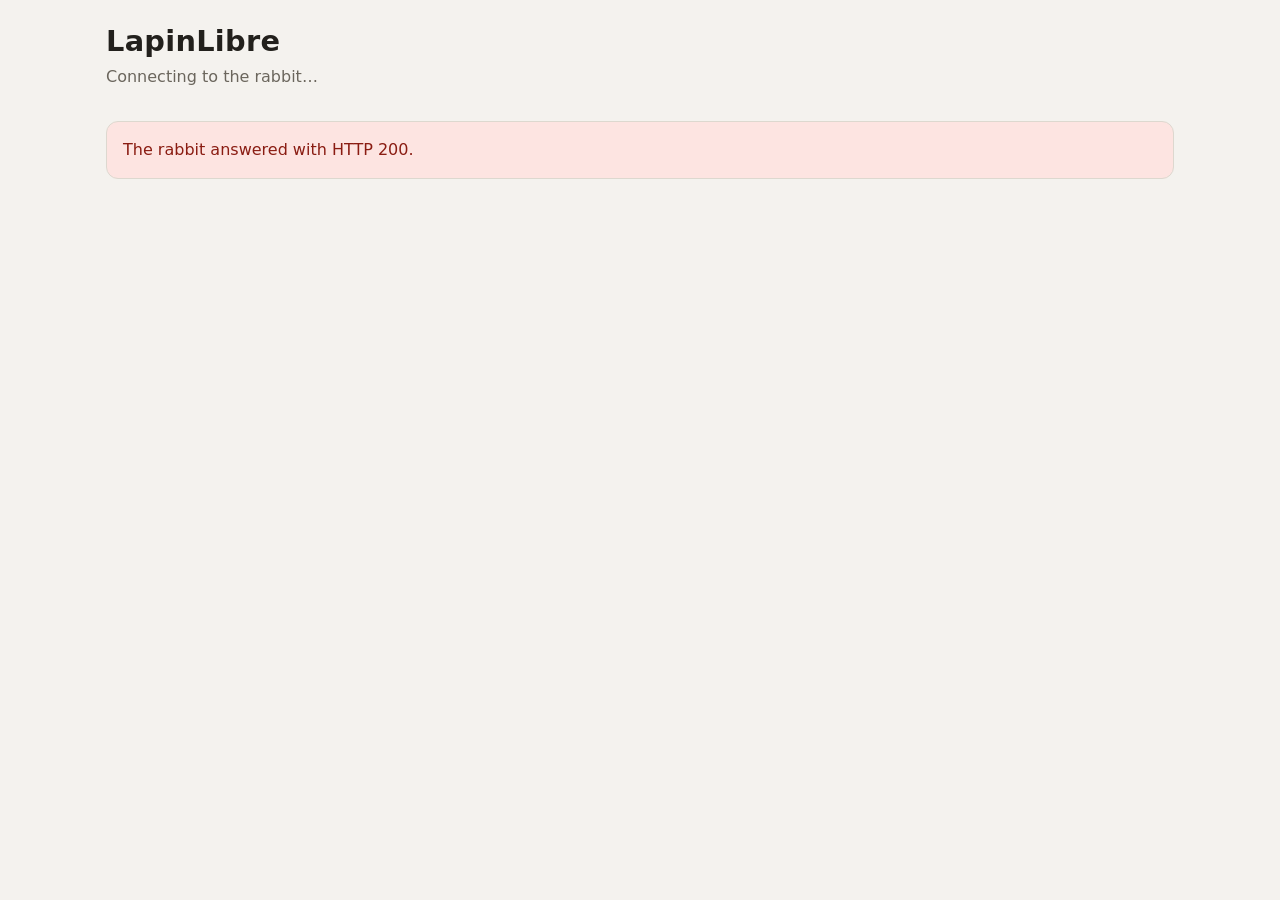
<file: image/core/usr/www/index.html>
<!DOCTYPE html>
<!-- SPDX-License-Identifier: MIT -->
<!-- LapinLibre's web page: the rabbit's status; sleep, LED, ears, sound, speech and camera; RFID
     tags and their actions; radio, moods and stories from the USB key; its logs, SSH help and a
     restart button, all through the rabbit's own API (app.js). No external
     files: it works on a network without Internet. -->
<html lang="en">
<head>
<meta charset="utf-8">
<meta name="viewport" content="width=device-width, initial-scale=1">
<title>LapinLibre</title>
<link rel="stylesheet" href="style.css">
</head>
<body>
<header>
  <h1>LapinLibre</h1>
  <p id="subtitle" class="subtitle">Connecting to the rabbit&hellip;</p>
</header>
<main>
  <p id="problem" class="card problem" role="alert" hidden></p>

  <div id="sections" hidden>
    <section id="status" class="card">
      <div class="title-row">
        <h2>Status</h2>
        <button type="button" id="status-refresh">Refresh</button>
      </div>
      <p id="telnet-warning" class="warning" hidden>Telnet is on: anyone on your network can get a root shell on this rabbit without a password. Set <code>TELNET=no</code> in <code>lapinlibre.txt</code> and run the install to turn it off.</p>
      <div id="status-groups" class="groups"></div>
      <p id="status-updated" class="note"></p>
    </section>

    <section id="sleep" class="card action-card">
      <div class="title-row">
        <h2>Sleep</h2>
      </div>
      <p id="sleep-state" class="state"></p>
      <div class="controls">
        <button type="button" id="sleep-go">Go to sleep</button>
        <button type="button" id="wake-go">Wake up</button>
        <button type="button" id="wake-silent">Wake up silently</button>
      </div>
      <p class="note">Asleep, the rabbit takes no LED, ear, sound or speech requests; the camera still works.</p>
      <p class="result" aria-live="polite"></p>
    </section>

    <section id="led" class="card action-card">
      <div class="title-row">
        <h2>LED</h2>
      </div>
      <p id="led-state" class="state"></p>
      <div class="swatches" id="led-swatches"></div>
      <div class="controls">
        <label>Colour
          <input id="led-color" type="color" value="#00ff00">
        </label>
        <label class="check"><input id="led-pulse" type="checkbox"> Pulse</label>
        <label>Second colour
          <input id="led-color2" type="color" value="#000000">
        </label>
        <label>Period (ms)
          <input id="led-speed" type="number" min="25" max="10000" value="700" inputmode="numeric">
        </label>
      </div>
      <div class="controls">
        <button type="button" id="led-set">Set the LED</button>
        <button type="button" id="led-off">Turn it off</button>
      </div>
      <p class="note">The rabbit's own software also sets the LED when its state changes (an application starting or ending, the app server coming or going), so the colour shown here is the last one set from this page or the API, which may no longer be what the nose shows.</p>
      <p class="result" aria-live="polite"></p>
    </section>

    <section id="ears" class="card action-card">
      <div class="title-row">
        <h2>Ears</h2>
      </div>
      <p id="ears-state" class="state"></p>
      <div class="controls">
        <label>Left (0&ndash;16)
          <input id="ears-left" type="number" min="0" max="16" value="0" inputmode="numeric">
        </label>
        <label>Right (0&ndash;16)
          <input id="ears-right" type="number" min="0" max="16" value="0" inputmode="numeric">
        </label>
        <label class="check"><input id="ears-recalibrate" type="checkbox" checked> Recalibrate first</label>
      </div>
      <div class="controls">
        <button type="button" id="ears-move">Move</button>
        <button type="button" id="ears-reset">Recalibrate</button>
        <button type="button" id="ears-random">Random</button>
        <button type="button" id="ears-toggle">Turn the API's ear moves off</button>
      </div>
      <p class="note">One turn of an ear is 17 steps, counted from where recalibrating leaves it.</p>
      <p class="result" aria-live="polite"></p>
    </section>

    <section id="sound" class="card action-card">
      <div class="title-row">
        <h2>Sound</h2>
      </div>
      <ul id="sound-list" class="sound-list"></ul>
      <div class="controls">
        <label class="grow">Play a URL (MP3, stream or playlist)
          <input id="sound-url" type="url" placeholder="http://radio.example/stream.mp3" autocomplete="off">
        </label>
        <button type="button" id="sound-url-play">Play</button>
      </div>
      <div class="controls">
        <button type="button" data-cmd="pause">Pause / resume</button>
        <button type="button" data-cmd="stop">Stop</button>
        <button type="button" data-cmd="previous">Previous</button>
        <button type="button" data-cmd="next">Next</button>
      </div>
      <p class="note">Sounds come from the <code>sounds</code> folder of the USB key, then from the rabbit's own.</p>
      <p class="result" aria-live="polite"></p>
    </section>

    <section id="speech" class="card action-card">
      <div class="title-row">
        <h2>Speech</h2>
      </div>
      <label class="block">Text
        <textarea id="speech-text" rows="3" maxlength="1000"></textarea>
      </label>
      <div class="controls">
        <label>Voice
          <select id="speech-voice">
            <option value="">The rabbit's language</option>
          </select>
        </label>
        <button type="button" id="speech-go">Speak</button>
        <button type="button" id="speech-clock">Say the time</button>
      </div>
      <p class="note">The rabbit speaks through the speech server of its app server (<code>SERVER=</code> in <code>lapinlibre.txt</code>, or <code>TTS_SERVER=</code> for a speech server of its own).</p>
      <p class="result" aria-live="polite"></p>
    </section>

    <section id="camera" class="card action-card">
      <div class="title-row">
        <h2>Camera</h2>
      </div>
      <p class="note">Every picture makes the rabbit's nose flash and plays the shutter sound, so it always shows the camera is in use. Pictures are kept in the rabbit's memory, the newest 10, until it restarts.</p>
      <div class="controls">
        <button type="button" id="camera-shot">Take a picture</button>
        <button type="button" id="camera-view">View a live picture</button>
        <button type="button" id="camera-clear">Delete all pictures&hellip;</button>
      </div>
      <div id="camera-clear-confirm" class="confirm" hidden>
        <p>Delete every stored picture?</p>
        <button type="button" id="camera-clear-yes" class="danger">Yes, delete them</button>
        <button type="button" id="camera-clear-no">Cancel</button>
      </div>
      <figure id="camera-live" class="live" hidden>
        <img id="camera-live-img" alt="A live picture from the rabbit's camera">
        <figcaption class="note">Not stored.</figcaption>
      </figure>
      <ul id="camera-gallery" class="gallery"></ul>
      <p class="result" aria-live="polite"></p>
    </section>

    <section id="tags" class="card action-card">
      <div class="title-row">
        <h2>RFID tags</h2>
      </div>
      <p id="tags-learning" class="state">Learning is off.</p>
      <div class="controls">
        <button type="button" id="tags-learn">Learn new tags</button>
        <button type="button" id="tags-learn-stop" hidden>Stop learning</button>
        <button type="button" id="tags-refresh">Refresh the list</button>
      </div>
      <p class="note">While learning (2 minutes at most), lay each new tag on the rabbit's nose: it flashes green for a new tag and yellow for one it knows already. While learning is on, no tag runs its action, not even one that has an action. Outside learning, a tag with an action makes the nose flash and runs its action; the rabbit's own software may also say it doesn't recognise the tag.</p>
      <ul id="tags-list" class="tag-list"></ul>
      <div id="tags-editor" class="editor" hidden>
        <h3 id="tags-editor-title">Tag</h3>
        <p id="tags-editor-learning" class="warning" hidden></p>
        <div class="controls">
          <label class="grow">Name
            <input id="tags-name" type="text" maxlength="64" autocomplete="off">
          </label>
          <label>Colour
            <select id="tags-color"></select>
          </label>
          <button type="button" id="tags-rename">Save the name and colour</button>
        </div>
        <div class="controls">
          <label class="grow">Action
            <select id="tags-kind">
              <option value="">Choose an action</option>
              <option value="tts">Say a text</option>
              <option value="sound">Play a sound</option>
              <option value="sound_control">Stop the sound</option>
              <option value="leds">Set the LED</option>
              <option value="ears">Move the ears</option>
              <option value="ears_reset">Recalibrate the ears</option>
              <option value="ears_random">Move the ears at random</option>
              <option value="sleep">Go to sleep</option>
              <option value="wakeup">Wake up</option>
              <option value="snapshot">Take a picture</option>
              <option value="apps/clock">Say the time</option>
              <option value="apps/moods">Play a mood</option>
              <option value="stories">Play a story</option>
              <option value="url">Send a request to a URL</option>
            </select>
          </label>
        </div>
        <div class="controls kind" data-kind="tts" hidden>
          <label class="grow">Text
            <input id="tags-tts-text" type="text" maxlength="1000" autocomplete="off">
          </label>
        </div>
        <div class="controls kind" data-kind="sound" hidden>
          <label class="grow">Sound
            <select id="tags-sound-id"></select>
          </label>
        </div>
        <div class="controls kind" data-kind="leds" hidden>
          <label>Colour
            <input id="tags-led-color" type="color" value="#ff0000">
          </label>
          <label class="check"><input id="tags-led-pulse" type="checkbox"> Pulse</label>
        </div>
        <div class="controls kind" data-kind="ears" hidden>
          <label>Left (0&ndash;16)
            <input id="tags-ears-left" type="number" min="0" max="16" value="0" inputmode="numeric">
          </label>
          <label>Right (0&ndash;16)
            <input id="tags-ears-right" type="number" min="0" max="16" value="0" inputmode="numeric">
          </label>
        </div>
        <div class="controls kind" data-kind="apps/moods" hidden>
          <label class="grow">Mood
            <select id="tags-mood-id"><option value="">A random mood</option></select>
          </label>
        </div>
        <div class="controls kind" data-kind="stories" hidden>
          <label class="grow">Story
            <select id="tags-story-id"></select>
          </label>
        </div>
        <div class="kind" data-kind="url" hidden>
          <div class="controls">
            <label class="grow">URL
              <input id="tags-url" type="url" placeholder="http://192.168.1.10/scene?id=3" autocomplete="off">
            </label>
          </div>
          <div class="controls">
            <label>User (optional)
              <input id="tags-url-user" type="text" autocomplete="off">
            </label>
            <label>Password (optional)
              <input id="tags-url-password" type="password" autocomplete="new-password" aria-describedby="tags-url-password-note">
            </label>
            <button type="button" id="tags-url-test">Test the request</button>
          </div>
          <p class="note">The rabbit sends an HTTP GET to the URL, at most 15 s, and throws the answer away. A password is kept on the rabbit and never shown again. For https, the rabbit checks the server's certificate.</p>
          <p id="tags-url-password-note" class="note" hidden>This action has a password stored. Leave the password empty to keep it, or type a new one.</p>
          <pre id="tags-url-answer" class="log" hidden></pre>
        </div>
        <div class="controls">
          <button type="button" id="tags-assign">Give the tag this action</button>
          <button type="button" id="tags-unassign">Remove its action and name</button>
          <button type="button" id="tags-delete" class="danger">Forget the tag</button>
          <button type="button" id="tags-close">Close</button>
        </div>
      </div>
      <div class="controls">
        <button type="button" id="tags-clear">Forget all tags&hellip;</button>
      </div>
      <div id="tags-clear-confirm" class="confirm" hidden>
        <p>Forget every learned tag and its action?</p>
        <button type="button" id="tags-clear-yes" class="danger">Yes, forget them</button>
        <button type="button" id="tags-clear-no">Cancel</button>
      </div>
      <p class="result" aria-live="polite"></p>
    </section>

    <section id="stick" class="card action-card">
      <div class="title-row">
        <h2>Radio, moods and stories</h2>
        <button type="button" id="stick-refresh">Refresh</button>
      </div>
      <h3>Radio</h3>
      <ul id="radio-list" class="sound-list"></ul>
      <h3>Moods</h3>
      <div class="controls">
        <button type="button" id="mood-random">Play a random mood</button>
      </div>
      <ul id="mood-list" class="sound-list"></ul>
      <h3>Stories</h3>
      <ul id="story-list" class="sound-list"></ul>
      <div id="stick-help" class="note" hidden>
        <p>These lists come from your own files on the LapinLibre USB key, at its top level:</p>
        <ul>
          <li><code>radios.txt</code>: one station per line, as <code>name|http://the.stream/url</code>; lines starting with <code>#</code> are skipped.</li>
          <li><code>moods/</code>: MP3 files, each named like <code>1.mp3</code> or <code>happy.mp3</code> (letters, digits, <code>_</code> and <code>-</code>); an optional <code>moods/moods.txt</code> gives them labels, one <code>name:label</code> per line.</li>
          <li><code>stories/</code>: MP3 files named the same way, with an optional <code>stories/stories.txt</code> of <code>name:label</code> lines.</li>
        </ul>
        <p>Stop playback with the Sound section's Stop button.</p>
      </div>
      <p class="result" aria-live="polite"></p>
    </section>

    <template id="get-url-template">
      <details class="get-url">
        <summary>The URL of this action</summary>
        <code class="url"></code>
        <p class="note">For home automation and scripts: they must send the web user and password, for example <code>http://admin:&lt;password&gt;@&lt;name&gt;.local/cgi-bin/&hellip;</code>.</p>
      </details>
    </template>

    <section id="logs" class="card">
      <div class="title-row">
        <h2>Logs</h2>
      </div>
      <div class="controls">
        <label>Log
          <select id="logs-source">
            <option value="system">System log</option>
            <option value="kernel">Kernel log</option>
            <option value="mpd">Music player (mpd)</option>
          </select>
        </label>
        <label>Lines
          <input id="logs-lines" type="number" min="1" max="1000" value="200" inputmode="numeric">
        </label>
        <button type="button" id="logs-refresh">Show</button>
        <button type="button" id="logs-save">Save as a file</button>
      </div>
      <pre id="logs-text" class="log" tabindex="0"></pre>
    </section>

    <section id="ssh" class="card">
      <div class="title-row">
        <h2>SSH</h2>
      </div>
      <div id="ssh-body"></div>
    </section>

    <section id="restart" class="card">
      <div class="title-row">
        <h2>Restart</h2>
      </div>
      <p>Restarting takes about a minute; the page waits for the rabbit to answer again.</p>
      <button type="button" id="reboot">Restart the rabbit&hellip;</button>
      <div id="reboot-confirm" class="confirm" hidden>
        <p>Restart the rabbit now?</p>
        <button type="button" id="reboot-yes" class="danger">Yes, restart</button>
        <button type="button" id="reboot-no">Cancel</button>
      </div>
      <p id="reboot-state" class="note" aria-live="polite"></p>
    </section>
  </div>
</main>
<script src="app.js"></script>
</body>
</html>
</file>
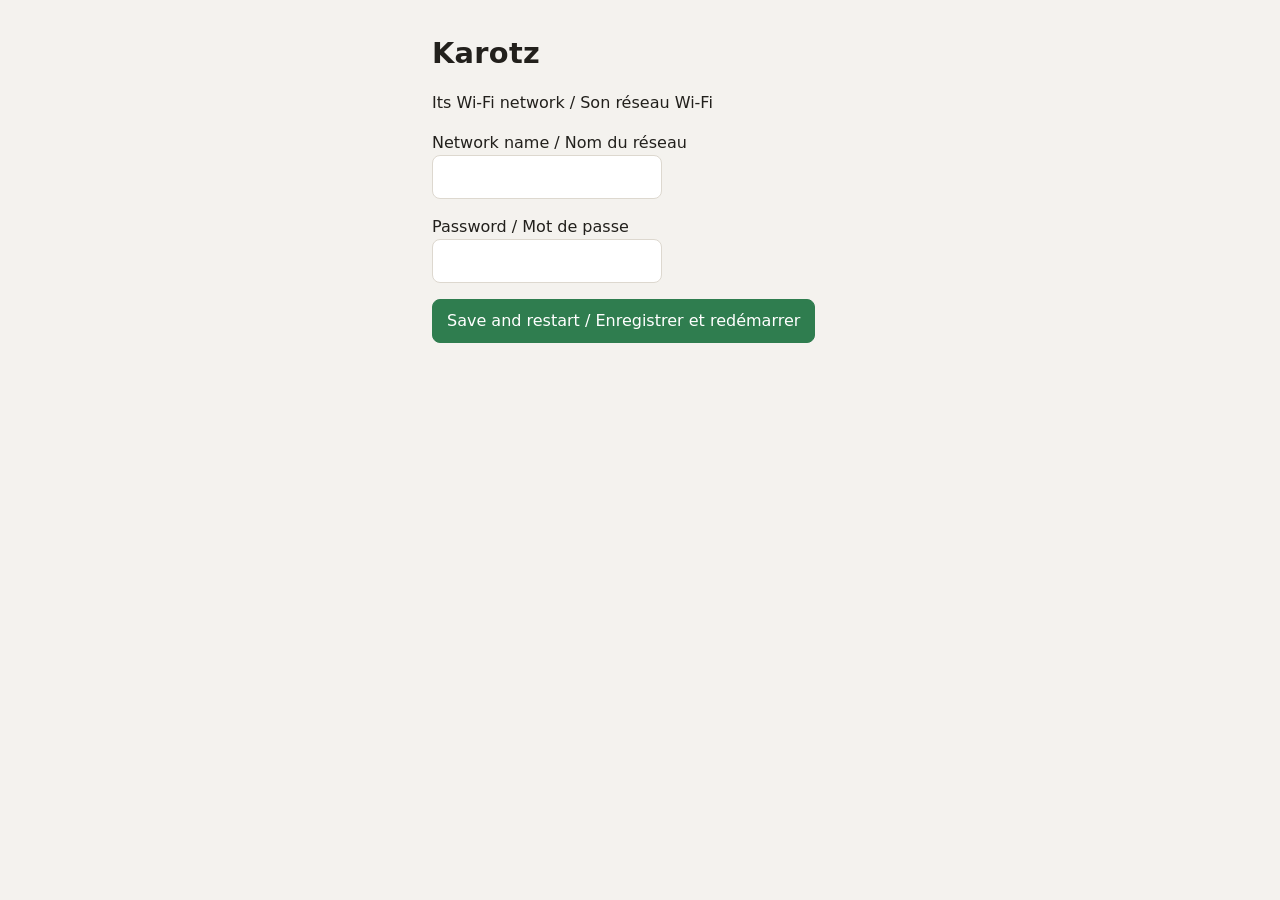
<file: image/core/usr/www/setup.html>
<!doctype html>
<!-- SPDX-License-Identifier: MIT -->
<!-- The setup network's page (karotz/scripts/hotspot.sh): the rabbit's Wi-Fi, then a reboot. -->
<html lang="en">
<head>
<meta charset="utf-8">
<meta name="viewport" content="width=device-width, initial-scale=1">
<title>Karotz setup</title>
<link rel="stylesheet" href="style.css">
</head>
<body>
<main style="max-width:28em;margin:2em auto;padding:0 1em">
<h1>Karotz</h1>
<p>Its Wi-Fi network / Son réseau Wi-Fi</p>
<form id="f">
<p><label>Network name / Nom du réseau<br><input name="ssid" maxlength="32" required autocomplete="off"></label></p>
<p><label>Password / Mot de passe<br><input name="password" type="password" minlength="8" maxlength="63" required></label></p>
<p><button>Save and restart / Enregistrer et redémarrer</button></p>
</form>
<p id="r" role="status"></p>
</main>
<script>
document.getElementById("f").addEventListener("submit", function (e) {
  e.preventDefault();
  var r = document.getElementById("r");
  fetch("/cgi-bin/wifi_setup", {method: "POST", body: new URLSearchParams(new FormData(e.target))})
    .then(function (a) { return a.json(); })
    .then(function (j) {
      r.textContent = j.return === "0"
        ? "Saved: the rabbit restarts on that network. / Enregistré : le lapin redémarre sur ce réseau."
        : (j.msg || "Refused / Refusé");
    })
    .catch(function () { r.textContent = "No answer / Pas de réponse"; });
});
</script>
</body>
</html>
</file>
<file: image/core/usr/www/style.css>
/* SPDX-License-Identifier: MIT */
/* LapinLibre's web page: one column on a phone, cards side by side where there is room, large
   touch targets, light or dark as the device prefers. */
:root {
  --bg: #f4f2ee;
  --card: #ffffff;
  --text: #22201c;
  --muted: #6b665d;
  --line: #ddd8cf;
  --accent: #2f7d4f;
  --accent-text: #ffffff;
  --warn-bg: #fff3d6;
  --warn-text: #6a4a00;
  --bad-bg: #fde4e1;
  --bad-text: #8a1c12;
  --code-bg: #efece6;
}

@media (prefers-color-scheme: dark) {
  :root {
    --bg: #181715;
    --card: #23211e;
    --text: #ece8e1;
    --muted: #a39d92;
    --line: #3a3732;
    --accent: #5cb57f;
    --accent-text: #10130f;
    --warn-bg: #3d3115;
    --warn-text: #f3d792;
    --bad-bg: #44201c;
    --bad-text: #f6b7ae;
    --code-bg: #2e2b27;
  }
}

* {
  box-sizing: border-box;
}

[hidden] {
  display: none !important;
}

html {
  -webkit-text-size-adjust: 100%;
}

body {
  margin: 0;
  background: var(--bg);
  color: var(--text);
  font: 16px/1.5 system-ui, -apple-system, "Segoe UI", Roboto, sans-serif;
}

header {
  padding: 20px 16px 8px;
  max-width: 1100px;
  margin: 0 auto;
}

h1 {
  margin: 0;
  font-size: 1.8rem;
  letter-spacing: 0.01em;
}

.subtitle {
  margin: 2px 0 0;
  color: var(--muted);
}

main {
  max-width: 1100px;
  margin: 0 auto;
  padding: 8px 16px 32px;
}

#sections {
  display: grid;
  gap: 16px;
  grid-template-columns: 1fr;
}

@media (min-width: 900px) {
  #sections {
    grid-template-columns: 1fr 1fr;
  }

  #status,
  #logs {
    grid-column: 1 / -1;
  }
}

.card {
  background: var(--card);
  border: 1px solid var(--line);
  border-radius: 12px;
  padding: 16px;
  min-width: 0;
}

.title-row {
  display: flex;
  align-items: center;
  justify-content: space-between;
  gap: 12px;
}

h2 {
  margin: 0 0 8px;
  font-size: 1.3rem;
}

h3 {
  margin: 16px 0 6px;
  font-size: 1rem;
}

.groups {
  display: grid;
  gap: 4px 24px;
  grid-template-columns: repeat(auto-fit, minmax(260px, 1fr));
}

.group.wide {
  grid-column: 1 / -1;
}

dl {
  display: grid;
  grid-template-columns: minmax(110px, auto) 1fr;
  gap: 2px 12px;
  margin: 0;
}

dt {
  color: var(--muted);
}

dd {
  margin: 0;
  overflow-wrap: anywhere;
}

.daemons {
  list-style: none;
  padding: 0;
  margin: 0;
  display: flex;
  flex-wrap: wrap;
  gap: 6px;
}

.daemons li {
  padding: 4px 10px;
  border-radius: 999px;
  font-size: 0.9rem;
}

.daemons li.up {
  background: var(--accent);
  color: var(--accent-text);
}

.daemons li.down {
  background: var(--bad-bg);
  color: var(--bad-text);
}

button,
select,
input {
  font: inherit;
  min-height: 44px;
  border-radius: 8px;
  border: 1px solid var(--line);
  background: var(--card);
  color: var(--text);
  padding: 6px 14px;
}

button {
  cursor: pointer;
  background: var(--accent);
  color: var(--accent-text);
  border-color: var(--accent);
}

button.danger {
  background: var(--bad-text);
  border-color: var(--bad-text);
  color: var(--card);
}

input[type="number"] {
  width: 7em;
}

.controls {
  display: flex;
  flex-wrap: wrap;
  align-items: end;
  gap: 10px;
  margin-bottom: 10px;
}

.controls label {
  display: flex;
  flex-direction: column;
  gap: 2px;
  color: var(--muted);
  font-size: 0.9rem;
}

.log {
  margin: 0;
  padding: 10px;
  max-height: 60vh;
  overflow: auto;
  background: var(--code-bg);
  border-radius: 8px;
  font-size: 0.8rem;
  white-space: pre-wrap;
  overflow-wrap: anywhere;
}

code {
  background: var(--code-bg);
  padding: 1px 5px;
  border-radius: 4px;
  font-size: 0.9em;
  overflow-wrap: anywhere;
}

.commands,
.keys {
  padding-left: 1.2em;
  margin: 4px 0;
}

.keys li {
  margin-bottom: 6px;
}

.key-type {
  font-weight: 600;
}

.note {
  color: var(--muted);
  font-size: 0.9rem;
  margin: 10px 0 0;
}

.warning {
  background: var(--warn-bg);
  color: var(--warn-text);
  padding: 8px 12px;
  border-radius: 8px;
}

.problem {
  background: var(--bad-bg);
  color: var(--bad-text);
}

.notice ol {
  padding-left: 1.3em;
}

.confirm {
  margin-top: 10px;
}

.confirm button {
  margin: 4px 8px 4px 0;
}

/* The cards that act on the rabbit. */
.state {
  margin: 0 0 10px;
  font-weight: 600;
}

.result {
  margin: 10px 0 0;
  min-height: 1.5em;
}

.result.problem {
  padding: 8px 12px;
  border-radius: 8px;
}

.controls .check {
  flex-direction: row;
  align-items: center;
  gap: 8px;
  min-height: 44px;
  color: var(--text);
  font-size: 1rem;
}

.controls .check input {
  min-height: 0;
  width: 22px;
  height: 22px;
}

.controls .grow {
  flex: 1 1 220px;
}

.controls .grow input {
  width: 100%;
}

input[type="color"] {
  width: 64px;
  padding: 4px;
}

label.block {
  display: flex;
  flex-direction: column;
  gap: 2px;
  color: var(--muted);
  font-size: 0.9rem;
  margin-bottom: 10px;
}

textarea {
  font: inherit;
  width: 100%;
  border-radius: 8px;
  border: 1px solid var(--line);
  background: var(--card);
  color: var(--text);
  padding: 8px 10px;
  resize: vertical;
}

.swatches {
  display: flex;
  flex-wrap: wrap;
  gap: 8px;
  margin-bottom: 10px;
}

.swatch {
  width: 44px;
  height: 44px;
  padding: 0;
  border: 2px solid var(--line);
  border-radius: 50%;
}

.chip {
  display: inline-block;
  width: 1em;
  height: 1em;
  border-radius: 50%;
  border: 1px solid var(--line);
  vertical-align: -0.15em;
}

.sound-list {
  list-style: none;
  padding: 0;
  margin: 0 0 10px;
  max-height: 40vh;
  overflow: auto;
}

.sound-list li {
  display: flex;
  align-items: center;
  justify-content: space-between;
  gap: 10px;
  padding: 4px 0;
  border-bottom: 1px solid var(--line);
  overflow-wrap: anywhere;
}

.get-url {
  margin-top: 10px;
  font-size: 0.9rem;
}

.get-url summary {
  cursor: pointer;
  color: var(--muted);
  min-height: 32px;
}

.get-url .url {
  display: block;
  margin-top: 4px;
  padding: 6px 8px;
  user-select: all;
}

.live {
  margin: 10px 0 0;
}

.live img,
.gallery img {
  max-width: 100%;
  height: auto;
  border-radius: 8px;
  display: block;
}

.gallery {
  list-style: none;
  padding: 0;
  margin: 10px 0 0;
  display: grid;
  gap: 10px;
  grid-template-columns: repeat(auto-fill, minmax(150px, 1fr));
}

.gallery a {
  display: flex;
  flex-direction: column;
  gap: 2px;
  color: var(--text);
  text-decoration: none;
  font-size: 0.85rem;
}

.gallery .when,
.gallery .no-thumb {
  color: var(--muted);
}

.gallery .picture-actions .confirm {
  margin-top: 0;
}

.gallery .bin {
  background: var(--card);
  border-color: var(--line);
  color: var(--text);
  margin-top: 4px;
}

@media (min-width: 900px) {
  #camera,
  #tags {
    grid-column: 1 / -1;
  }
}

/* The tags: one row each, with what it is and a button to edit it. */
.tag-list {
  list-style: none;
  padding: 0;
  margin: 10px 0;
}

.tag-list li {
  display: flex;
  align-items: center;
  justify-content: space-between;
  flex-wrap: wrap;
  gap: 10px;
  padding: 6px 0;
  border-bottom: 1px solid var(--line);
  overflow-wrap: anywhere;
}

.tag-list .tag-id {
  font-family: ui-monospace, monospace;
  font-size: 0.85rem;
  color: var(--muted);
}

.editor {
  margin: 10px 0;
  padding: 12px;
  border: 1px solid var(--line);
  border-radius: 10px;
}

.editor h3 {
  margin-top: 0;
  overflow-wrap: anywhere;
}

.editor .controls + .controls,
.editor .kind {
  margin-top: 8px;
}

#stick h3 {
  margin: 12px 0 4px;
}
</file>
